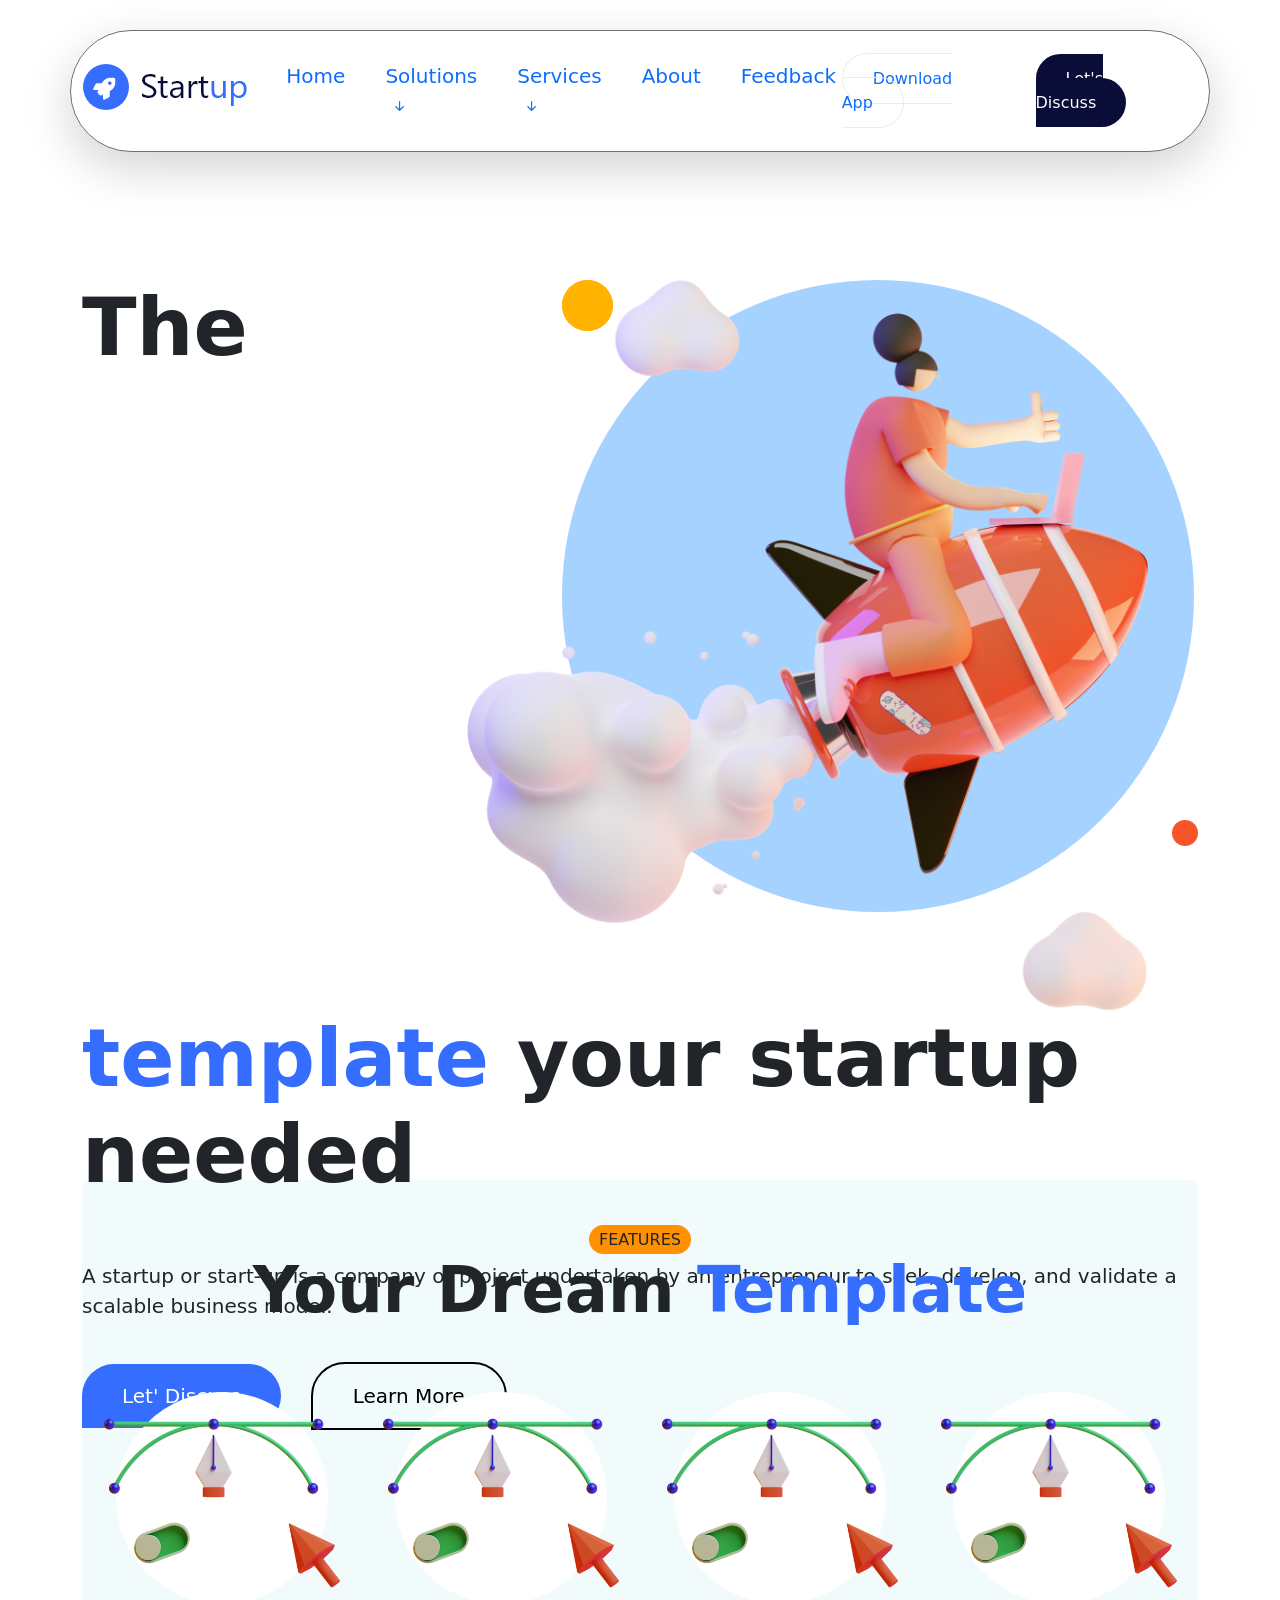
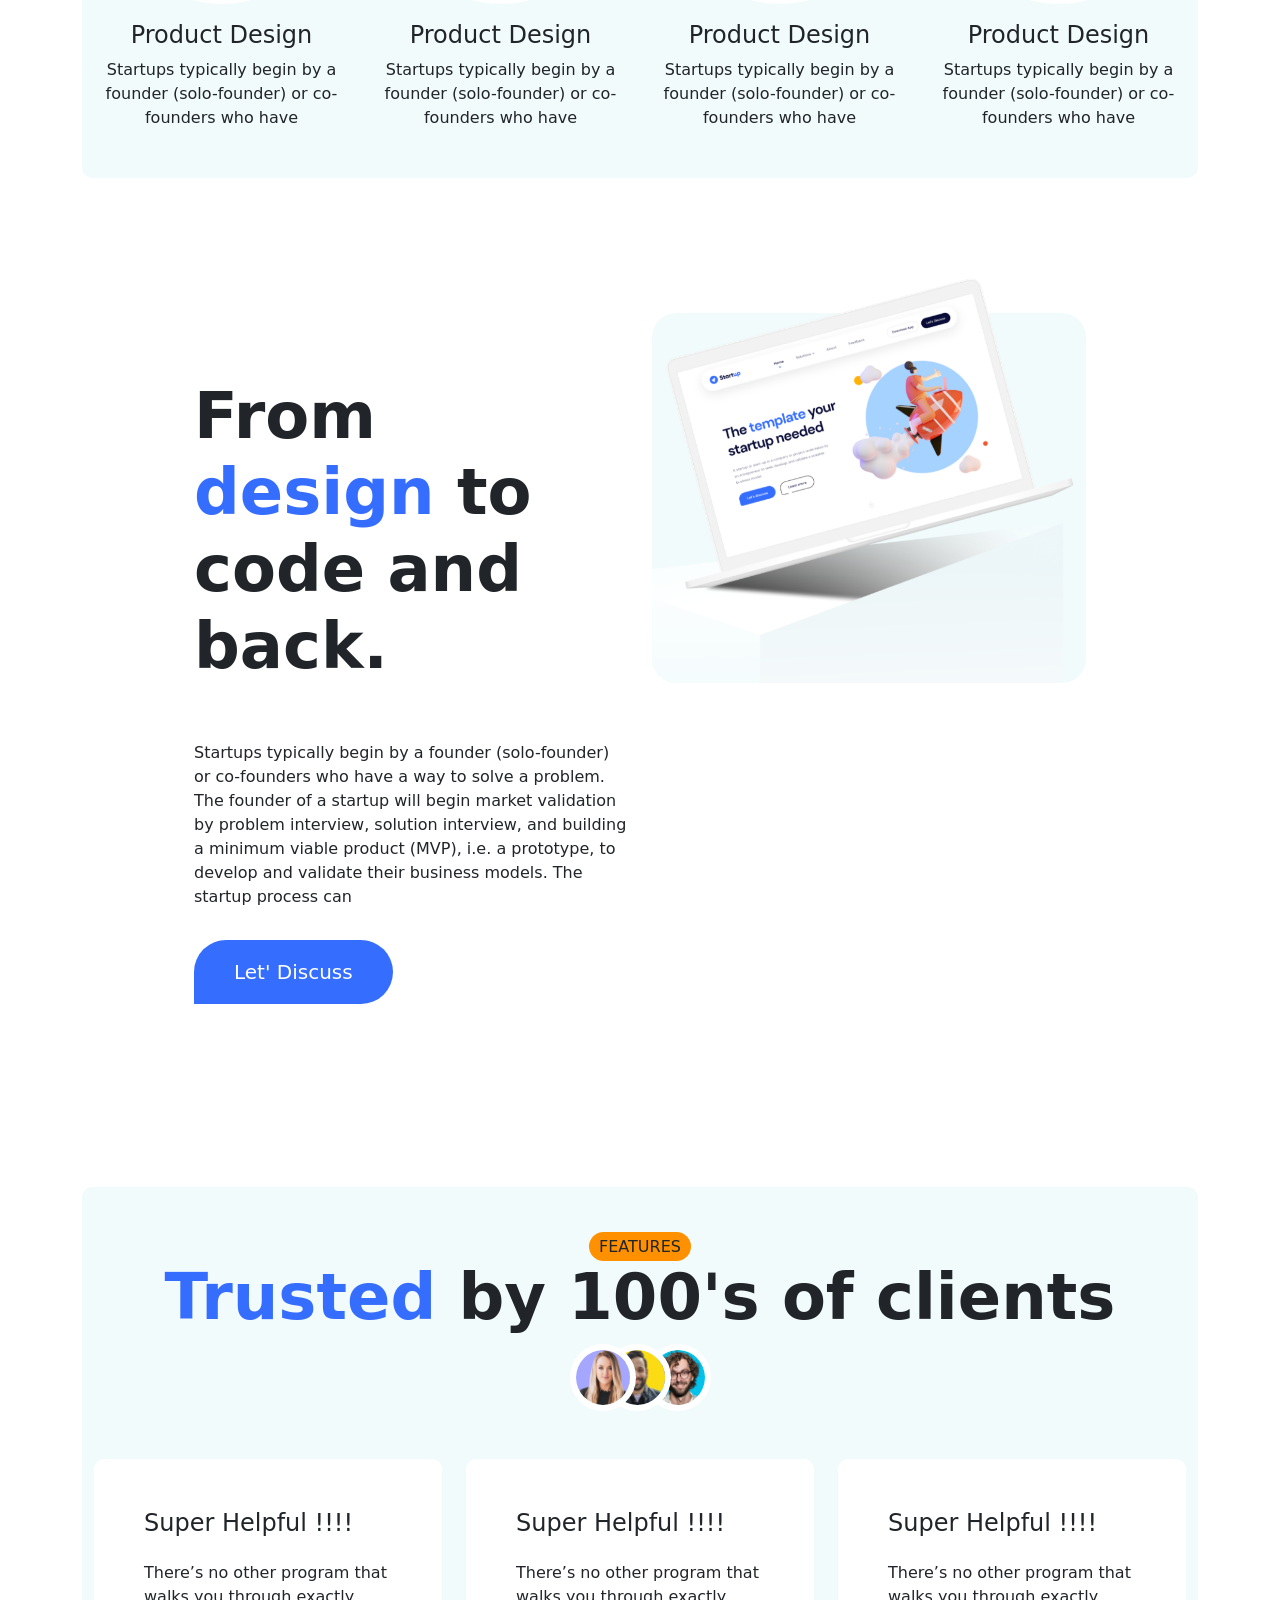
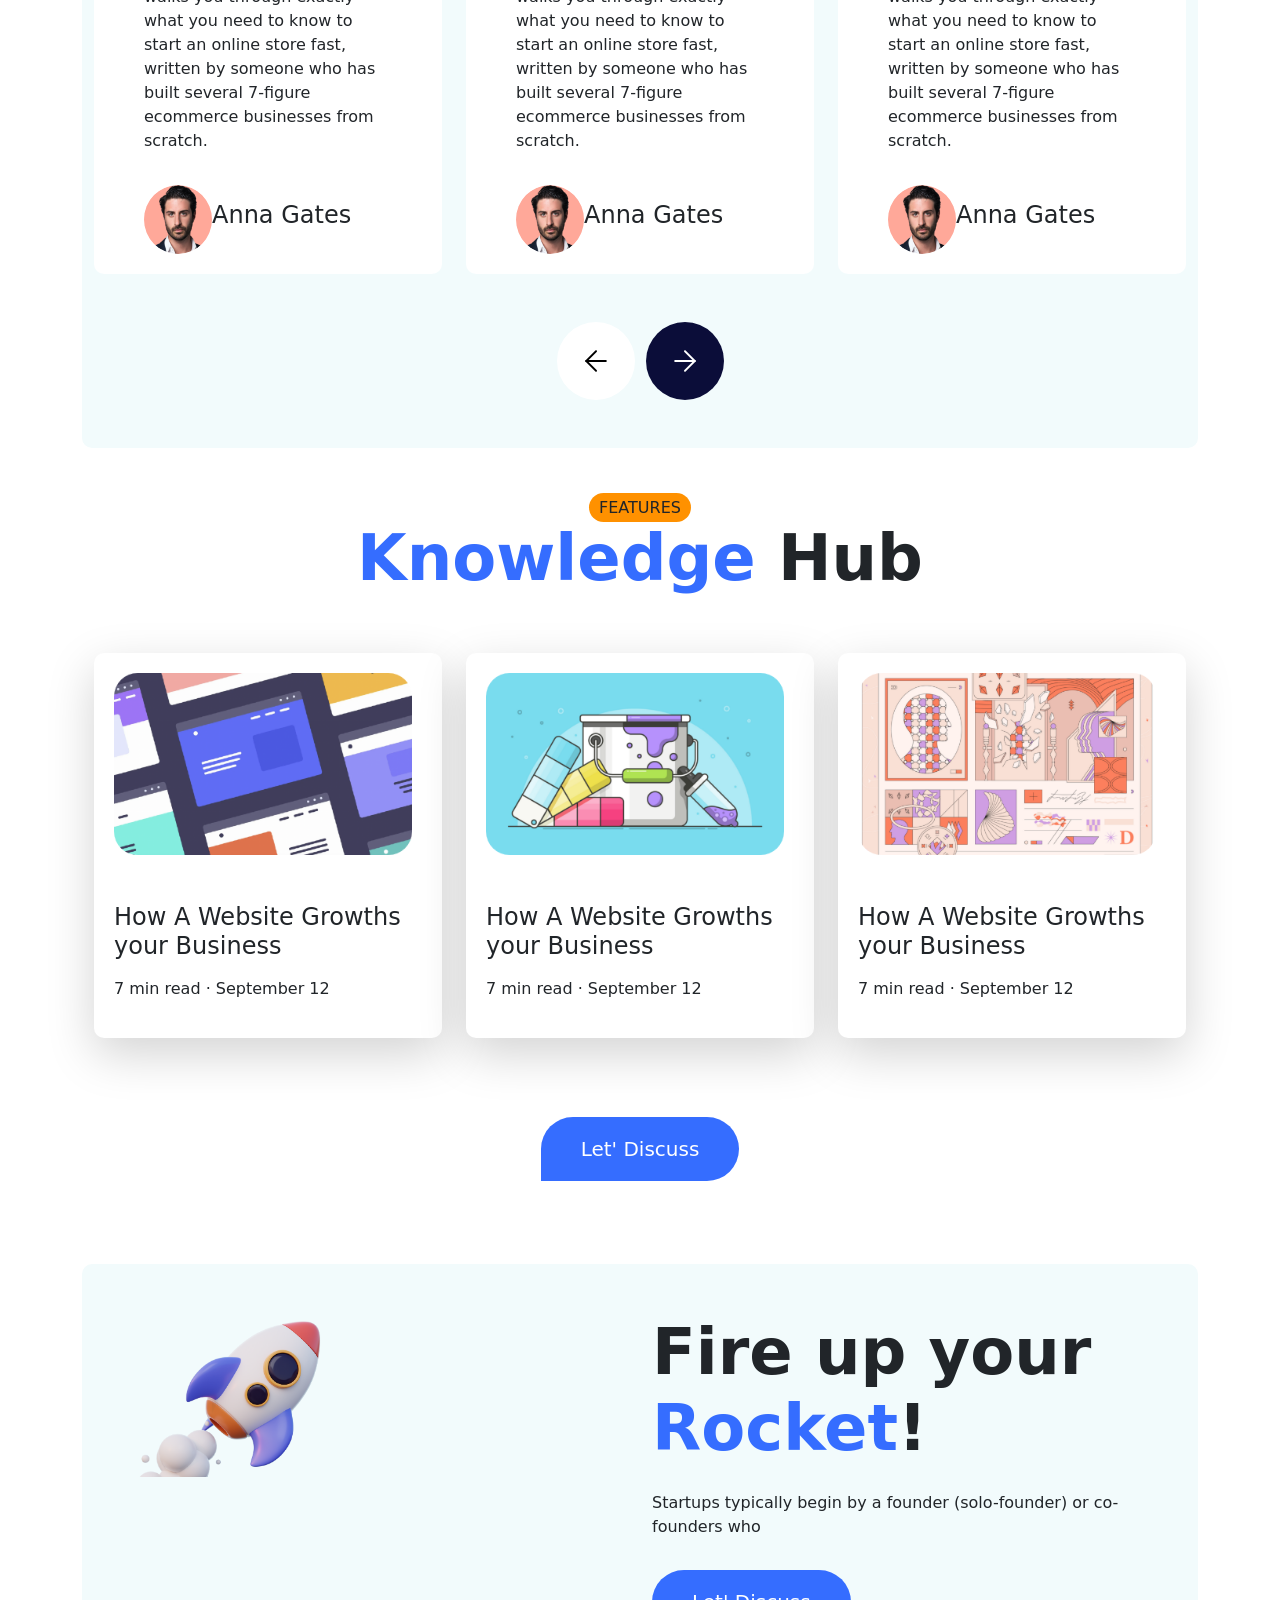
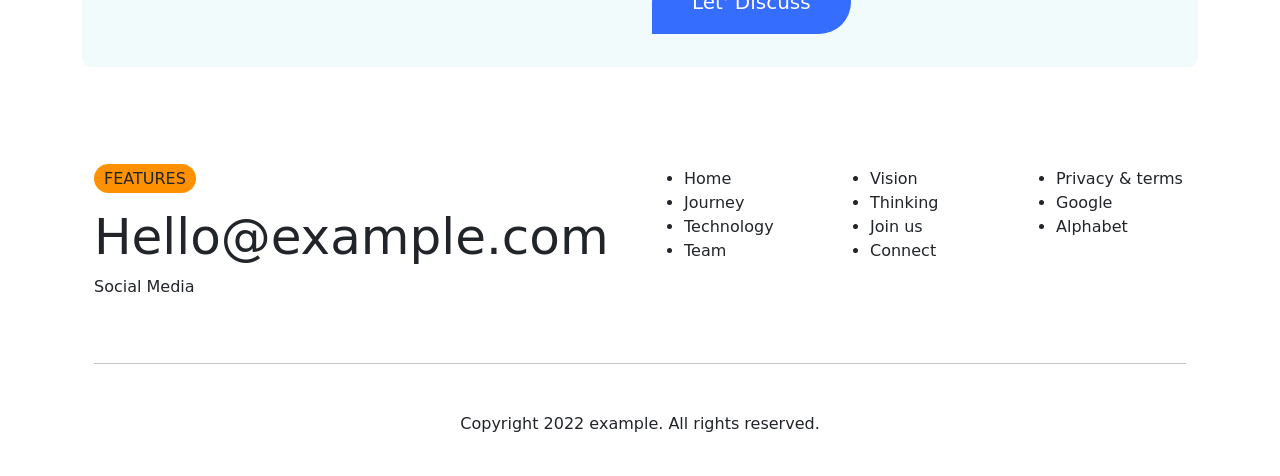
<file: social_site/index.html>
<!doctype html>
<html lang="en">
  <head>
    <!-- Required meta tags -->
    <meta charset="utf-8">
    <meta name="viewport" content="width=device-width, initial-scale=1">

    <!-- Bootstrap CSS -->
    <link href="https://cdn.jsdelivr.net/npm/bootstrap@5.0.2/dist/css/bootstrap.min.css" rel="stylesheet" integrity="sha384-EVSTQN3/azprG1Anm3QDgpJLIm9Nao0Yz1ztcQTwFspd3yD65VohhpuuCOmLASjC" crossorigin="anonymous">
    <script src="https://cdn.jsdelivr.net/npm/bootstrap@5.0.2/dist/js/bootstrap.bundle.min.js" integrity="sha384-MrcW6ZMFYlzcLA8Nl+NtUVF0sA7MsXsP1UyJoMp4YLEuNSfAP+JcXn/tWtIaxVXM" crossorigin="anonymous"></script>
    <link rel="icon" href="assets/img/favicon.png">
    <link rel="stylesheet" href="assets/css/style.css">
    <link rel="stylesheet" href="https://cdn.jsdelivr.net/npm/bootstrap-icons@1.9.1/font/bootstrap-icons.css">
    <title>Social site - Watch shorts and much more</title>
    <script>
    window.addEventListener('load', (event) => {
        const toggleButton = document.getElementsByClassName('toggle-button')[0];
        const navbarlinks = document.getElementsByClassName('nav-bar-items')[0];
        toggleButton.addEventListener('click',() => {
            navbarlinks.classList.toggle('active')
        });
    });
      </script>    
  </head>
  <body>
    <div class="container">
        <div class="row nav-bar-row shadow-lg bg-body rounded">
            <div class="col-md-2">
                <div class="brand">
                    <div class="logo">
                        <img src="assets/img/logo.png" class="img-fluid h-100">
                    </div>
                </div>
            </div>
            <a href="#" class="toggle-button">
                <span class="bar"></span>
                <span class="bar"></span>
                <span class="bar"></span>
            </a>
            <div class="col-md-6 d-flex align-items-center justify-content-center">
                <div class="nav-bar-items">
                    <ul class="d-flex">
                        <li class="list-unstyled"><a href="#" class="text-decoration-none">Home</a></li>
                        <li class="list-unstyled"><a href="#" class="text-decoration-none">Solutions<i class="bi bi-arrow-down-short" style="padding-left:5px ;"></i></a></li>
                        <li class="list-unstyled"><a href="#" class="text-decoration-none">Services<i class="bi bi-arrow-down-short" style="padding-left:5px ;"></i></a></li>
                        <li class="list-unstyled"><a href="#" class="text-decoration-none">About</a></li>
                        <li class="list-unstyled"><a href="#" class="text-decoration-none">Feedback</a></li>
                    </ul>
                </div>
            </div>
            <div class="col-md-4 d-flex align-items-center justify-content-end">
                <div class="nav-lst-btns d-flex">
                    <div class="nav-first-btn">
                        <a href="#" class="text-decoration-none">Download App</a>
                    </div>
                    <div class="nav-second-btn">
                        <a href="#" class="text-decoration-none">Let's Discuss</a>
                    </div>
                </div>
            </div>
        </div>
        <div class="bg_img">
            <div class="bike-img">
                <img src="assets/img/air.png" class="img-fluid h-100">
            </div>
            <div class="main_heading">
                <h1>The <span>template</span> your 
                    startup needed</h1>
                    <p>A startup or start-up is a company or project undertaken by an entrepreneur to seek, develop, and validate a scalable business model.</p>
            </div>
            <div class="universal-btns d-flex">
                <div class="universal-btn-1">
                    <a href="#" class="text-decoration-none">Let' Discuss</a>
                </div>
                <div class="universal-btn-2">
                    <a href="#" class="text-decoration-none">Learn More</a>
                </div>
            </div>
        </div>
        <div class="container template">
        <div class="universal-row text-center pt-5 pb-5 uni-media-row">
            <span class="uni-row-btn">FEATURES</span>
            <h2>Your Dream <span class="uni-row-head">Template</span> </h2>
        </div>
        <div class="row">
            <div class="col-md-3">
                <div class="template_content text-center mb-5">
                    <div class="template-img">
                        <img src="assets/img/template.png" class="img-fluid h-100">
                    </div>
                    <h4>Product Design</h4>
                    <p>Startups typically begin by a founder (solo-founder) or co-founders who have</p>
                </div>
            </div>
            <div class="col-md-3">
                <div class="template_content text-center mb-5">
                    <div class="template-img">
                        <img src="assets/img/template.png" class="img-fluid h-100">
                    </div>
                    <h4>Product Design</h4>
                    <p>Startups typically begin by a founder (solo-founder) or co-founders who have</p>
                </div>
            </div>
            <div class="col-md-3">
                <div class="template_content text-center mb-5">
                    <div class="template-img">
                        <img src="assets/img/template.png" class="img-fluid h-100">
                    </div>
                    <h4>Product Design</h4>
                    <p>Startups typically begin by a founder (solo-founder) or co-founders who have</p>
                </div>
            </div>
            <div class="col-md-3">
                <div class="template_content text-center mb-5">
                    <div class="template-img">
                        <img src="assets/img/template.png" class="img-fluid h-100">
                    </div>
                    <h4>Product Design</h4>
                    <p>Startups typically begin by a founder (solo-founder) or co-founders who have</p>
                </div>
            </div>
        </div>
        </div>
        <div class="container">
            <div class="row third-container-row">
            <div class="col-md-6">
                <div class="content-third-container">
                    <h2>From <span>design</span> to 
                        code and back.</h2>
                        <p class="pt-5">Startups typically begin by a founder (solo-founder) or co-founders who have a way to solve a problem. The founder of a startup will begin market validation by problem interview, solution interview, and building a minimum viable product (MVP), i.e. a prototype, to develop and validate their business models. The startup process can</p>
                        <div class="universal-btn-1 mt-5">
                            <a href="#" class="text-decoration-none">Let' Discuss</a>
                        </div>
                </div>
            </div>
            <div class="col-md-6">
                <div class="third-img">
                    <img src="assets/img/full.png" class="img-fluid h-100">
                </div>
            </div>
        </div>
        </div>
        <div class="container fourth-container">
            <div class="universal-row text-center pt-5 pb-5">
                <span class="uni-row-btn">FEATURES</span>
                <h2><span class="uni-row-head">Trusted</span> by 100's
                    of clients</h2>
                    <span><img src="assets/img/revoew.png" class="img-fluid h-100"></span>
            </div>
            <div class="row">
                <div class="col-md-4">
                    <div class="review-content">
                        <h4>Super Helpful !!!!</h4>
                        <p class="pt-3 pb-3">There’s no other program that walks you through exactly what you need to know to start an online store fast, written by someone who has built several 7-figure ecommerce businesses from scratch. </p>
                        <div class="review-profile d-flex align-items-center">
                            <div class="pro-img">
                                <img src="assets/img/profile-2.png" class="img-fluid h-100">
                            </div>
                            <h4>Anna Gates</h4>
                        </div>
                    </div>
                </div>
                <div class="col-md-4">
                    <div class="review-content">
                        <h4>Super Helpful !!!!</h4>
                        <p class="pt-3 pb-3">There’s no other program that walks you through exactly what you need to know to start an online store fast, written by someone who has built several 7-figure ecommerce businesses from scratch. </p>
                        <div class="review-profile d-flex align-items-center">
                            <div class="pro-img">
                                <img src="assets/img/profile-2.png" class="img-fluid h-100">
                            </div>
                            <h4>Anna Gates</h4>
                        </div>
                    </div>
                </div>
                <div class="col-md-4">
                    <div class="review-content">
                        <h4>Super Helpful !!!!</h4>
                        <p class="pt-3 pb-3">There’s no other program that walks you through exactly what you need to know to start an online store fast, written by someone who has built several 7-figure ecommerce businesses from scratch. </p>
                        <div class="review-profile d-flex align-items-center">
                            <div class="pro-img">
                                <img src="assets/img/profile-2.png" class="img-fluid h-100">
                            </div>
                            <h4>Anna Gates</h4>
                        </div>
                    </div>
                </div>
            </div>
            <div class="row text-center mt-5 pb-5">
                <div>
                    <img src="assets/img/arrow.png" class="img-fluid h-100">
                </div>
            </div>
        </div>
        <div class="container">
            <div class="universal-row text-center pt-5 pb-5">
                <span class="uni-row-btn">FEATURES</span>
                <h2><span class="uni-row-head">Knowledge</span> Hub</h2>
            </div>
            <div class="row">
                <div class="col-md-4">
                    <div class="know-content shadow-lg bg-body rounded">
                        <div class="know-img">
                            <img src="assets/img/kno1.png" class="img-fluid h-100">
                        </div>
                        <h4 class="pt-5 pb-2">How A Website Growths 
your Business</h4>
                            <p class="pb-3">7 min read · September 12</p>
                    </div>
                </div>
                <div class="col-md-4">
                    <div class="know-content shadow-lg bg-body rounded">
                        <div class="know-img">
                            <img src="assets/img/kno2.png" class="img-fluid h-100">
                        </div>
                        <h4 class="pt-5 pb-2">How A Website Growths 
your Business</h4>
                            <p class="pb-3">7 min read · September 12</p>
                    </div>
                </div>
                <div class="col-md-4">
                    <div class="know-content shadow-lg bg-body rounded">
                        <div class="know-img">
                            <img src="assets/img/kno3.png" class="img-fluid h-100">
                        </div>
                        <h4 class="pt-5 pb-2">How A Website Growths 
your Business</h4>
                            <p class="pb-3">7 min read · September 12</p>
                    </div>
                </div>
            </div>
            <div class="row text-center mt-5">
                <div class="universal-btn-1 mt-5">
                    <a href="#" class="text-decoration-none">Let' Discuss</a>
                </div>
            </div>
            <div class="row rocket-row">
                <div class="col-md-6">
                    <div class="rocket-img">
                        <img src="assets/img/Mask Group 2.png" class="img-fluid h-100">
                    </div>
                </div>
                <div class="col-md-6">
                    <div class="rocket-content">
                        <h2>Fire up your <span>Rocket</span>! </h2>
                        <p class="pt-3">Startups typically begin by a founder (solo-founder) or co-founders who  </p>
                        <div class="universal-btn-1 mt-5">
                            <a href="#" class="text-decoration-none">Let' Discuss</a>
                        </div>
                    </div>
                </div>
            </div>
            <div class="row last-row">
                <div class="col-md-6">
                    <div class="universal-row ">
                        <span class="uni-row-btn">FEATURES</span>
                        <h3 class="pt-3 example">Hello@example.com</h3>
                        <p>Social Media</p>
                    </div>
                </div>
                <div class="col-md-6">
                    <div class="row">
                        <div class="col-md-4">
                        <ul>
                            <li>Home</li>
                            <li>Journey</li>
                            <li>Technology</li>
                            <li>Team</li>
                        </ul>
                    </div>
                        <div class="col-md-4">
                            <ul>
                                <li>Vision</li>
                                <li>Thinking</li>
                                <li>Join us</li>
                                <li>Connect</li>
                            </ul>
                        </div>
                        <div class="col-md-4">
                            <ul>
                                <li>Privacy & terms</li>
                                <li>Google</li>
                                <li>Alphabet</li>
                            </ul>
                        </div>
                    </div>
                </div>
            </div>
            <hr class="mt-5 mb-5">
            <div class="row text-center pb-4">
                <p>Copyright 2022 example. All rights reserved.</p>
            </div>
        </div>
    </div>
  </body>
</html>
</file>
<file: social_site/assets/css/style.css>
* ul {
  margin-bottom: 0px !important;
}
* h2 {
  font-size: 64px;
  font-weight: bold;
}
* h3 {
  font-size: 50px;
}

.nav-bar-row {
  margin-top: 30px;
  padding: 30px 0px;
  border: 1px solid #707070;
  border-radius: 80px !important;
}

.nav-bar-items ul li {
  padding: 0px 20px;
}
.nav-bar-items ul li a {
  font-size: 20px;
}

.nav-first-btn {
  margin-right: 18px;
}
.nav-first-btn a {
  padding: 15px 30px;
  border: 1px solid #ECECEC;
  border-radius: 25px;
}

.nav-second-btn a {
  padding: 15px 30px;
  border-radius: 25px;
  background-color: #0B0D39;
  color: white;
}

.bg_img {
  background-image: url("../../assets/img/ellipse.png");
  height: 100vh;
  background-repeat: no-repeat;
  background-position: right top;
  background-origin: border-box;
  margin-top: 128px;
}

.bike-img {
  float: right;
  margin-right: 50px;
  margin-bottom: 0px;
}

.main_heading h1 {
  font-size: 80px;
  font-weight: bold;
}
.main_heading h1 span {
  color: #356DFF;
}
.main_heading p {
  font-size: 20px;
  padding-top: 50px;
}

.universal-btns {
  margin-top: 60px;
}

.universal-btn-1 a {
  font-size: 20px;
  padding: 20px 40px;
  background-color: #356DFF;
  border-radius: 80px;
  border-bottom-left-radius: 0px;
  color: white;
}

.universal-btn-2 a {
  font-size: 20px;
  padding: 20px 40px;
  border-radius: 80px;
  border: 2px solid black;
  border-bottom-left-radius: 0px;
  color: black;
  margin-left: 30px;
}

.template {
  background-color: #F2FBFC;
  border-radius: 10px;
}

.universal-row .uni-row-btn {
  padding: 5px 10px;
  background-color: #FF9100;
  border-radius: 25px;
}
.universal-row .uni-row-head {
  color: #356DFF;
}

.third-container-row {
  padding: 0px 100px;
}

.content-third-container {
  padding-top: 200px;
}
.content-third-container h2 span {
  color: #356DFF;
}

.third-img {
  padding-top: 100px;
}

.fourth-container {
  background-color: #F2FBFC;
  margin-top: 200px;
  border-radius: 10px;
}

.review-content {
  background-color: white;
  border-radius: 10px;
  padding: 50px 50px 20px 50px;
}

.know-content {
  padding: 20px 30px 5px 20px;
  border-radius: 10px !important;
}

.rocket-row {
  background-color: #F2FBFC;
  margin-top: 100px;
  border-radius: 10px;
  padding: 50px 0px;
}

.rocket-content span {
  color: #356DFF;
}

.last-row {
  padding-top: 100px;
}

.toggle-button {
  position: absolute;
  top: 4rem;
  right: 1rem;
  display: none;
  flex-direction: column;
  justify-content: space-between;
  width: 60px;
  height: 25px;
}

.toggle-button .bar {
  height: 3px;
  width: 100%;
  background-color: blue;
  border-radius: 10px;
}

@media only screen and (max-width: 600px) {
  .nav-bar-row {
    margin-top: 30px;
    padding: 20px 0px;
    border: 0px;
    border-radius: 0px !important;
  }
  .nav-first-btn {
    margin-right: 18px;
  }
  .nav-first-btn a {
    padding: 15px 30px;
    border: 1px solid #ECECEC;
    display: none;
    border-radius: 25px;
  }
  .nav-second-btn a {
    padding: 15px 30px;
    border-radius: 25px;
    background-color: #0B0D39;
    color: white;
    display: none;
  }
  .toggle-button {
    display: flex;
  }
  .nav-bar-items {
    display: none;
    width: 100%;
  }
  .nav-bar-row {
    flex-direction: column;
    align-items: flex-start;
  }
  .nav-bar-items ul {
    width: 100%;
    flex-direction: column;
  }
  .nav-bar-items li {
    text-align: center;
    padding: 10px 0px;
  }
  .nav-bar-item-btn {
    margin-top: 20px;
    margin-right: 15px;
  }
  .nav-bar-2-col ul .nav-bar-item a:hover {
    background-color: transparent;
    padding: 0px !important;
    border-bottom-right-radius: 0px;
    border-bottom-left-radius: 0px;
  }
  .nav-bar-items.active {
    display: inline;
  }
  .third-container-row {
    text-align: center;
    padding: 0px;
  }
  .fourth-container {
    background-color: #F2FBFC;
    margin-top: 50px;
    border-radius: 10px;
  }
  .review-content {
    background-color: white;
    border-radius: 10px;
    padding: 50px 50px 20px 50px;
    margin-top: 20px;
    text-align: center;
  }
  .review-profile {
    justify-content: center;
  }
  .know-content {
    margin-top: 20px;
  }
  .rocket-row {
    text-align: center;
  }
  .last-row {
    text-align: center;
  }
  .bg_img {
    background-position: center;
    text-align: center;
  }
  .uni-media-row {
    padding-top: 600px !important;
  }
  .universal-btns {
    margin-top: 60px;
    justify-content: center;
  }
  .universal-btn-1 a {
    font-size: 20px;
    padding: 15px 25px;
    background-color: #356DFF;
    border-radius: 80px;
    border-bottom-left-radius: 0px;
    color: white;
  }
  .universal-btn-2 a {
    font-size: 20px;
    padding: 15px 25px;
    border-radius: 80px;
    border: 2px solid black;
    border-bottom-left-radius: 0px;
    color: black;
    margin-left: 30px;
  }
  .example {
    font-size: 35px;
  }
}
@-webkit-keyframes wiggle {
  0% {
    transform: rotate(0deg);
  }
  100% {
    transform: rotate(720deg);
  }
}
@keyframes wiggle {
  0% {
    transform: rotate(0deg);
  }
  100% {
    transform: rotate(720deg);
  }
}/*# sourceMappingURL=style.css.map */
</file>
